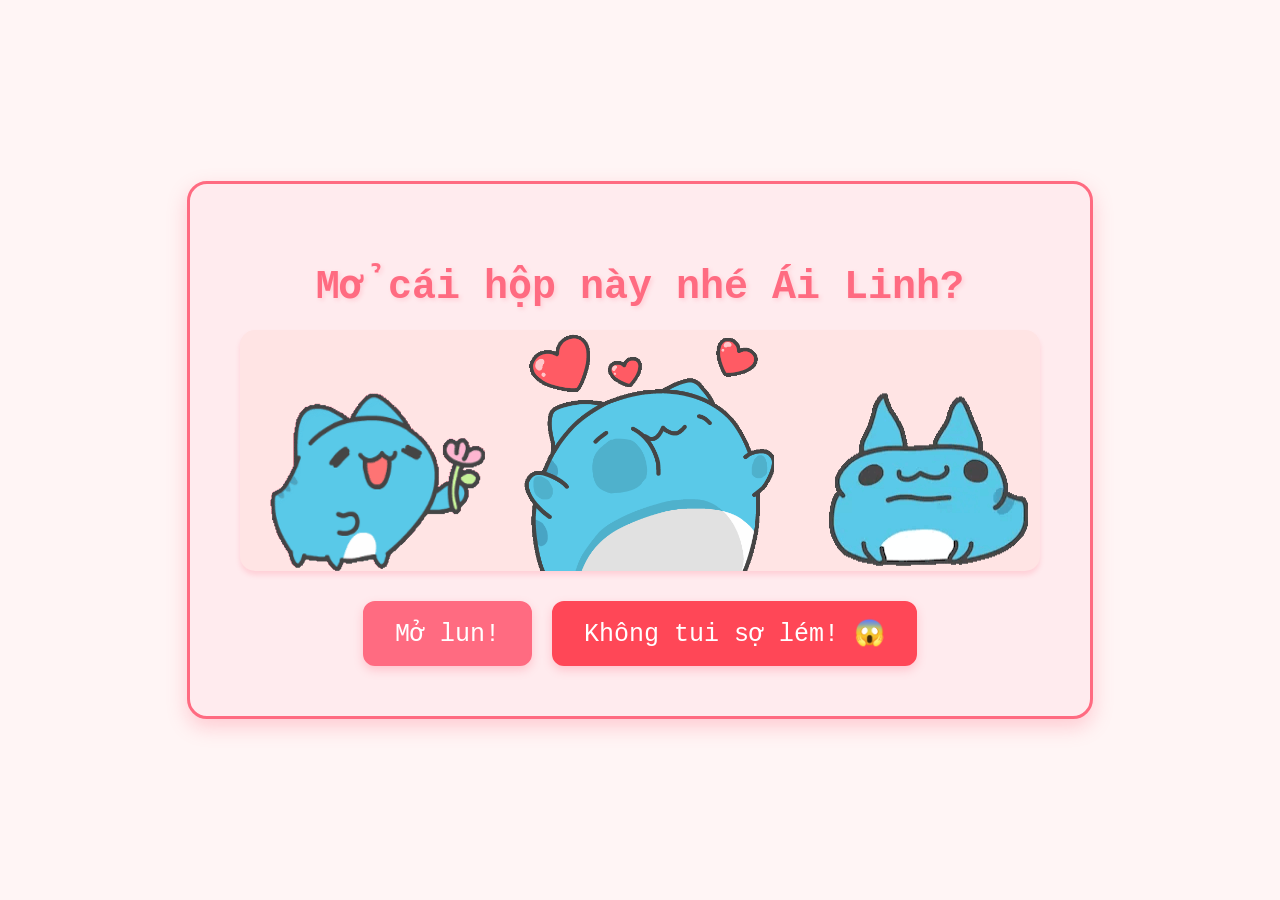
<file: index.html>
<!DOCTYPE html>
<html lang="en">
  <head>
    <meta charset="UTF-8" />
    <meta name="viewport" content="width=device-width, initial-scale=1.0" />
    <title>Happy Women Day</title>
    <link rel="stylesheet" href="css/style_capoo.css" />
    <link
      href="https://fonts.googleapis.com/css2?family=Indie+Flower&display=swap"
      rel="stylesheet"
    />
  </head>
  <body>
    <div class="container">
      <h1 class="header_text">Mở cái hộp này nhé Ái Linh?</h1>

      <div class="gif_wrapper">
        <div class="gif_container">
          <img
            src="images/happy-cat.gif"
            alt="Cute Capoo GIF"
          />
          <img
            src="images/happy-cat-2.gif"
            alt="Cute Capoo GIF"
          />
          <img
            src="images/happy-cat-3.gif"
            alt="Cute Capoo GIF"
          />
        </div>
      </div>

      <div class="buttons">
        <button class="btn" id="yesButton">Yes</button>
        <button class="btn" id="noButton">No</button>
      </div>
    </div>

    <script src="js/capoo.js"></script>
  </body>
</html>
</file>
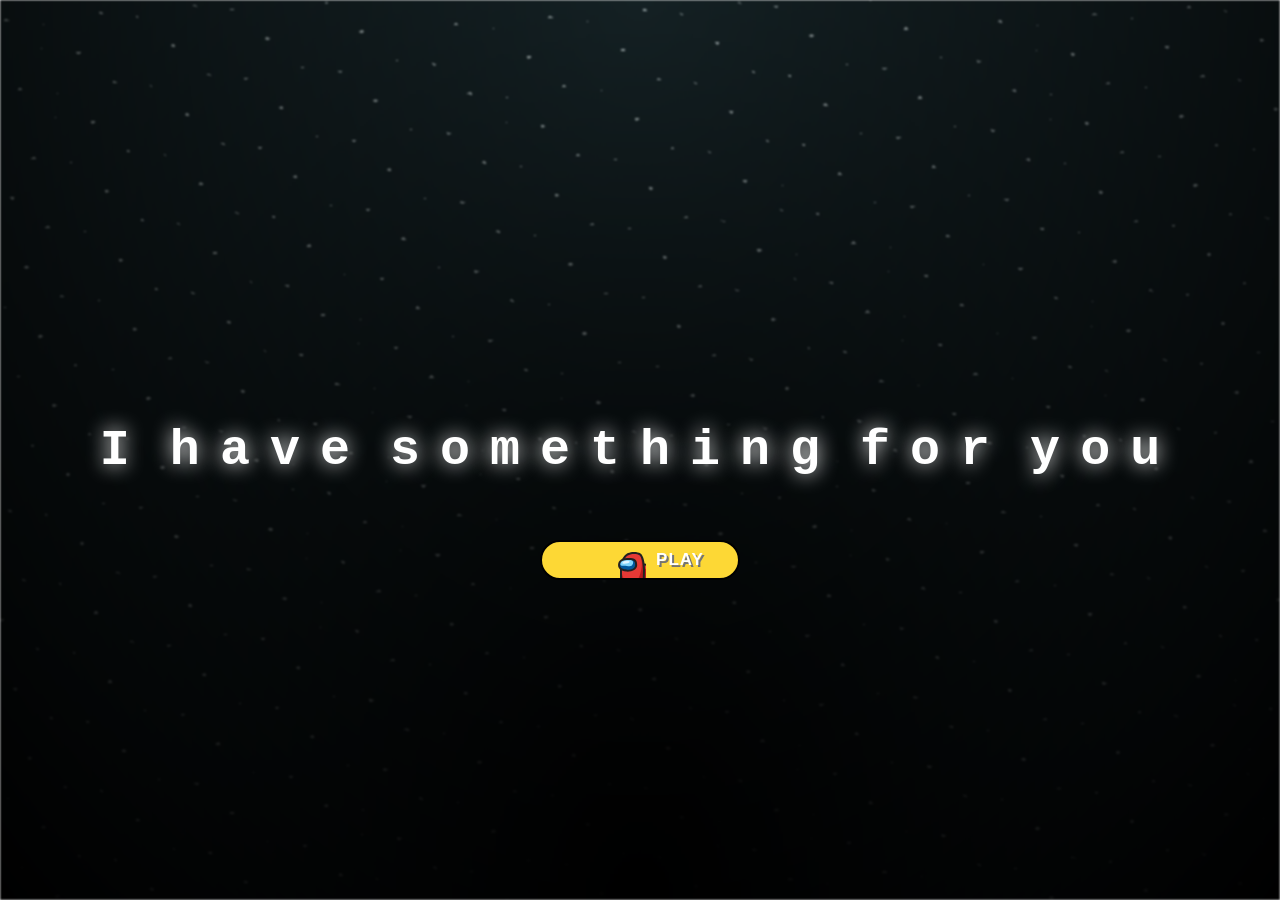
<file: imposter.html>
<html lang="en">
  <head>
    <meta charset="UTF-8" />
    <meta name="viewport" content="width=device-width, initial-scale=1.0" />
    <link rel="shortcut icon" href="images/gift.png" type="image/x-icon" />
    <link rel="stylesheet" href="css/imposter.css" />
    <link rel="stylesheet" href="css/petals.css" />

    <!-- Document Title -->
    <title>MY SECRET</title>
  </head>

  <body>

    <audio id="bg-music" autoplay loop>
      <source src="careless_whispers.mp3" type="audio/mp3">
      Your browser does not support the audio element.
    </audio>
    
    <!-- Background -->
    <div class="night"></div>

    <!-- Heart Container - Thêm vào đây -->
    <div id="petal-container"></div>

    <!-- Title -->
    <h1 class="title"></h1>

    <!-- Button -->
    <!-- <div style="position: absolute; top: 60vh; width: 100%; display: flex; justify-content: center;">
    <a href="flower.html" class="btn">
      <svg height="24" width="24" fill="#FFFFFF" viewBox="0 0 24 24" data-name="Layer 1" id="Layer_1" class="sparkle">
        <path
          d="M10,21.236,6.755,14.745.264,11.5,6.755,8.255,10,1.764l3.245,6.491L19.736,11.5l-6.491,3.245ZM18,21l1.5,3L21,21l3-1.5L21,18l-1.5-3L18,18l-3,1.5ZM19.333,4.667,20.5,7l1.167-2.333L24,3.5,21.667,2.333,20.5,0,19.333,2.333,17,3.5Z">
        </path>
      </svg>

      <span class="text">Open</span>
    </a>
  </div> -->

    <!-- <button class="button" onclick="window.location.href='flower.html'">Open the gift</button> -->

    <!-- From Uiverse.io by barisdogansutcu -->
    <button onclick="window.location.href='flower.html'">
      <svg
        height="24"
        width="24"
        fill="#FFFFFF"
        viewBox="0 0 24 24"
        data-name="Layer 1"
        id="Layer_1"
        class="sparkle"
      ></svg>
      <svg
        xmlns="http://www.w3.org/2000/svg"
        viewBox="0 0 36 36"
        width="36px"
        height="36px"
      >
        <rect width="36" height="36" x="0" y="0" fill="#fdd835"></rect>
        <path
          fill="#e53935"
          d="M38.67,42H11.52C11.27,40.62,11,38.57,11,36c0-5,0-11,0-11s1.44-7.39,3.22-9.59 c1.67-2.06,2.76-3.48,6.78-4.41c3-0.7,7.13-0.23,9,1c2.15,1.42,3.37,6.67,3.81,11.29c1.49-0.3,5.21,0.2,5.5,1.28 C40.89,30.29,39.48,38.31,38.67,42z"
        ></path>
        <path
          fill="#b71c1c"
          d="M39.02,42H11.99c-0.22-2.67-0.48-7.05-0.49-12.72c0.83,4.18,1.63,9.59,6.98,9.79 c3.48,0.12,8.27,0.55,9.83-2.45c1.57-3,3.72-8.95,3.51-15.62c-0.19-5.84-1.75-8.2-2.13-8.7c0.59,0.66,3.74,4.49,4.01,11.7 c0.03,0.83,0.06,1.72,0.08,2.66c4.21-0.15,5.93,1.5,6.07,2.35C40.68,33.85,39.8,38.9,39.02,42z"
        ></path>
        <path
          fill="#212121"
          d="M35,27.17c0,3.67-0.28,11.2-0.42,14.83h-2C32.72,38.42,33,30.83,33,27.17 c0-5.54-1.46-12.65-3.55-14.02c-1.65-1.08-5.49-1.48-8.23-0.85c-3.62,0.83-4.57,1.99-6.14,3.92L15,16.32 c-1.31,1.6-2.59,6.92-3,8.96v10.8c0,2.58,0.28,4.61,0.54,5.92H10.5c-0.25-1.41-0.5-3.42-0.5-5.92l0.02-11.09 c0.15-0.77,1.55-7.63,3.43-9.94l0.08-0.09c1.65-2.03,2.96-3.63,7.25-4.61c3.28-0.76,7.67-0.25,9.77,1.13 C33.79,13.6,35,22.23,35,27.17z"
        ></path>
        <path
          fill="#01579b"
          d="M17.165,17.283c5.217-0.055,9.391,0.283,9,6.011c-0.391,5.728-8.478,5.533-9.391,5.337 c-0.913-0.196-7.826-0.043-7.696-5.337C9.209,18,13.645,17.32,17.165,17.283z"
        ></path>
        <path
          fill="#212121"
          d="M40.739,37.38c-0.28,1.99-0.69,3.53-1.22,4.62h-2.43c0.25-0.19,1.13-1.11,1.67-4.9 c0.57-4-0.23-11.79-0.93-12.78c-0.4-0.4-2.63-0.8-4.37-0.89l0.1-1.99c1.04,0.05,4.53,0.31,5.71,1.49 C40.689,24.36,41.289,33.53,40.739,37.38z"
        ></path>
        <path
          fill="#81d4fa"
          d="M10.154,20.201c0.261,2.059-0.196,3.351,2.543,3.546s8.076,1.022,9.402-0.554 c1.326-1.576,1.75-4.365-0.891-5.267C19.336,17.287,12.959,16.251,10.154,20.201z"
        ></path>
        <path
          fill="#212121"
          d="M17.615,29.677c-0.502,0-0.873-0.03-1.052-0.069c-0.086-0.019-0.236-0.035-0.434-0.06 c-5.344-0.679-8.053-2.784-8.052-6.255c0.001-2.698,1.17-7.238,8.986-7.32l0.181-0.002c3.444-0.038,6.414-0.068,8.272,1.818 c1.173,1.191,1.712,3,1.647,5.53c-0.044,1.688-0.785,3.147-2.144,4.217C22.785,29.296,19.388,29.677,17.615,29.677z M17.086,17.973 c-7.006,0.074-7.008,4.023-7.008,5.321c-0.001,3.109,3.598,3.926,6.305,4.27c0.273,0.035,0.48,0.063,0.601,0.089 c0.563,0.101,4.68,0.035,6.855-1.732c0.865-0.702,1.299-1.57,1.326-2.653c0.051-1.958-0.301-3.291-1.073-4.075 c-1.262-1.281-3.834-1.255-6.825-1.222L17.086,17.973z"
        ></path>
        <path
          fill="#e1f5fe"
          d="M15.078,19.043c1.957-0.326,5.122-0.529,4.435,1.304c-0.489,1.304-7.185,2.185-7.185,0.652 C12.328,19.467,15.078,19.043,15.078,19.043z"
        ></path>
      </svg>
      <span class="now">now!</span>
      <span class="play">play</span>
    </button>

    <script src="js/imposter.js"></script>
    <script src="js/petals.js"></script>
  </body>
</html>
</file>
<file: css/style_capoo.css>
/* Reset cơ bản */
body {
    margin: 0;
    padding: 0;
    display: flex;
    justify-content: center;
    align-items: center;
    height: 100vh;
    background-color: #fff5f5;
    font-family:'Courier New', Courier, monospace ;
    overflow: hidden;
}

/* Terapkan animasi dengan delay */
.title span {
    opacity: 0;
    animation: typing 1s ease forwards;
    animation-delay: var(--delay);
  }

.title {
    position: absolute;
    top: 0;
    left: 0;
    color: white;
    font-family: 'Courier New', Courier, monospace;
  
    display: flex;
    flex-wrap: wrap;
    justify-content: center;
    align-content: center;
    align-items: center;
  
    width: 100%;
    height: 100vh;
    text-shadow: 0 0 20px white;
    letter-spacing: 0px;
  }

  @media (min-width: 500px) {
    .title {
      letter-spacing: 20px;
    }
  }

/* Khung chứa nội dung */
.container {
    text-align: center;
    background-color: #ffebee;
    padding: 50px; /* Giảm padding để không quá rộng */
    border-radius: 20px;
    border: 3px solid #ff6b81;
    box-shadow: 0 8px 20px rgba(255, 107, 129, 0.3);
    max-width: 800px;
    width: 90%;
}

/* Tiêu đề */
.header_text {
    font-size: 40px; /* Tăng kích thước tiêu đề */
    color: #ff6b81;
    margin-bottom: 20px;
    text-shadow: 2px 2px 4px rgba(255, 107, 129, 0.2);
    text-align: center;
}

/* Bọc GIF để căn chỉnh */
.gif_wrapper {
    display: flex;
    justify-content: center;
    background-color: #ffe4e4;
    border-radius: 15px;
    box-shadow: 0 4px 5px rgba(255, 107, 129, 0.2);
    margin-bottom: 30px;
    width: 100%;
}

/* Chỉnh GIF nằm ngang */
.gif_container {
    display: flex;
    justify-content: center;
    gap: 30px; /* Khoảng cách giữa GIF */
    flex-wrap: wrap; /* Để không bị tràn khi màn hình nhỏ */
    width: 100%;
}

/* Làm GIF lớn hơn */
.gif_container img {
    max-width: 250px; /* Tăng kích thước GIF */
    height: auto;
    border-radius: 10px;
}

/* Nút bấm */
.buttons {
    margin-top: 20px;
    display: flex;
    justify-content: center;
    gap: 20px;
}

/* Thiết kế chung cho nút */
.btn {
    padding: 15px 30px;
    font-size: 25px;
    border: 2px solid #ff6b81;
    border-radius: 12px;
    cursor: pointer;
    transition: all 0.3s ease;
    background-color: #ff6b81;
    color: white;
    font-family: 'Courier New', Courier, monospace;
    box-shadow: 0 4px 10px rgba(255, 107, 129, 0.3);
}

.btn:hover {
    background-color: white;
    color: #ff6b81;
    transform: translateY(-3px);
    box-shadow: 0 6px 15px rgba(255, 107, 129, 0.4);
}

/* Nút No màu đỏ */
#noButton {
    background-color: #ff4757;
    border-color: #ff4757;
}

#noButton:hover {
    background-color: white;
    color: #ff4757;
}

/* Hiệu ứng lắc nhẹ */
@keyframes wiggle {
    0% { transform: rotate(0deg); }
    25% { transform: rotate(-5deg); }
    50% { transform: rotate(5deg); }
    75% { transform: rotate(-5deg); }
    100% { transform: rotate(0deg); }
}

.wiggle {
    animation: wiggle 0.5s ease-in-out;
}

/* Responsive cho điện thoại */
@media (max-width: 600px) {
    .container {
        padding: 20px;
        width: 95%;
    }

    .header_text {
        font-size: 30px; /* Giảm size chữ cho điện thoại */
    }

    .gif_container {
        flex-direction: column; /* Để GIF xếp dọc trên màn hình nhỏ */
        align-items: center;
    }

    .gif_container img {
        width: 150px; /* Giảm kích thước GIF cho phù hợp */
    }

    .btn {
        font-size: 18px;
        padding: 10px 20px;
    }
}
</file>
<file: css/imposter.css>
*,
*::after,
*::before {
  padding: 0;
  margin: 0;
  box-sizing: border-box;
}

button {
  display: flex;
  align-items: center;
  justify-content: center;
  gap: 10px;
  padding: 0 10px;
  color: white;
  text-shadow: 2px 2px rgb(116, 116, 116);
  text-transform: uppercase;
  cursor: pointer;
  border: solid 2px black;
  letter-spacing: 1px;
  font-weight: 600;
  font-size: 17px;
  background-color: hsl(49deg 98% 60%);
  border-radius: 50px;
  position: absolute;
  top: 60vh;
  left: 50%;
  transform: translateX(-50%);
  width: 200px;
  overflow: hidden;
  transition: all 0.5s ease;
}

button:active {
  transform: scale(0.9);
  transition: all 100ms ease;
}

button svg {
  transition: all 0.5s ease;
  z-index: 2;
}

.play {
  transition: all 0.5s ease;
  transition-delay: 300ms;
}

button:hover svg {
  transform: scale(3) translate(50%);
}

.now {
  position: absolute;
  left: 0;
  transform: translateX(-100%);
  transition: all 0.5s ease;
  z-index: 2;
}

button:hover .now {
  transform: translateX(10px);
  transition-delay: 300ms;
}

button:hover .play {
  transform: translateX(200%);
  transition-delay: 300ms;
}


.button:hover {
  background-size:
    cover,
    10px 10px,
    10px 10px;
}
.button:active {
  filter: hue-rotate(250deg);
}

:root {
  --dark-color: #000;
}

.night {
  position: fixed;
  left: 50%;
  top: 0;
  transform: translateX(-50%);
  width: 100%;
  height: 100%;
  filter: blur(0.1vmin);
  background-image: radial-gradient(ellipse at top, transparent 0%, var(--dark-color)), radial-gradient(ellipse at bottom, var(--dark-color), rgba(145, 233, 255, 0.2)), repeating-linear-gradient(220deg, rgb(0, 0, 0) 0px, rgb(0, 0, 0) 19px, transparent 19px, transparent 22px), repeating-linear-gradient(189deg, rgb(0, 0, 0) 0px, rgb(0, 0, 0) 19px, transparent 19px, transparent 22px), repeating-linear-gradient(148deg, rgb(0, 0, 0) 0px, rgb(0, 0, 0) 19px, transparent 19px, transparent 22px), linear-gradient(90deg, rgb(255, 255, 250), rgb(240, 240, 240));
}

.title {
  position: absolute;
  top: 0;
  left: 0;
  color: white;
  font-family: 'Courier New', Courier, monospace;

  display: flex;
  flex-wrap: wrap;
  justify-content: center;
  align-content: center;
  align-items: center;

  width: 100%;
  height: 100vh;
  text-shadow: 0 0 20px white;
  letter-spacing: 0px;
}

@media (min-width: 500px) {
  .title {
    letter-spacing: 20px;
  }
}

@keyframes typing {
  from {
    opacity: 0;
  }

  to {
    opacity: 1;
  }
}

/* Terapkan animasi dengan delay */
.title span {
  opacity: 0;
  animation: typing 1s ease forwards;
  animation-delay: var(--delay);
}

a {
  text-decoration: none;
}

.btn {
  border: none;
  width: 15em;
  height: 5em;
  border-radius: 3em;
  display: flex;
  justify-content: center;
  align-items: center;
  gap: 12px;
  background: #1C1A1C;
  cursor: pointer;
  transition: all 450ms ease-in-out;
}

.sparkle {
  fill: #AAAAAA;
  transition: all 800ms ease;
}

.text {
  font-weight: 600;
  color: #AAAAAA;
  font-size: medium;
}

.btn:hover {
  background: linear-gradient(0deg, #A47CF3, #683FEA);
  box-shadow: inset 0px 1px 0px 0px rgba(255, 255, 255, 0.4),
    inset 0px -4px 0px 0px rgba(0, 0, 0, 0.2),
    0px 0px 0px 4px rgba(255, 255, 255, 0.2),
    0px 0px 180px 0px #9917FF;
  transform: translateY(-2px);
}

.btn:hover .text {
  color: white;
}

.btn:hover .sparkle {
  fill: white;
  transform: scale(1.2);
}

/* Media query cho màn hình nhỏ */
@media (max-width: 768px) {
  .title {
    font-size: 30px; /* Giảm font-size cho văn bản */
    text-align: center;
    padding: 15px;
  }

  .btn {
    width: 100%; /* Đảm bảo button chiếm toàn bộ chiều rộng màn hình */
    font-size: 16px;
  }

  .text {
    font-size: 18px; /* Giảm font-size văn bản */
    padding: 10px;
  }
}

/* Media query cho màn hình lớn */
@media (min-width: 768px) {
  .title {
    font-size: 50px; /* Tăng font-size cho văn bản */
    text-align: center;
    padding: 30px;
  }

  .btn {
    width: 15em;
    font-size: 20px;
  }

  .text {
    font-size: 22px; /* Font cho văn bản lớn */
    padding: 20px;
  }
}
</file>
<file: css/petals.css>
#petal-container {
  position: fixed;
  top: 0;
  left: 0;
  width: 100%;
  height: 100%;
  overflow: hidden;
  pointer-events: none;
  z-index: 1;
}

.flower-container {
  position: absolute;
  width: 40px;
  height: 120px;
  animation: moveUp 12s linear forwards;
  opacity: 0;
}

.heart {
  position: absolute;
  transform: rotate(45deg);
  filter: blur(0.3px);
  animation: floatUp linear forwards;
}

.heart::before,
.heart::after {
  content: '';
  position: absolute;
  width: 100%;
  height: 100%;
  background-color: inherit;
  border-radius: 50%;
  box-shadow: inherit;
}

.heart::before {
  top: -50%;
  left: 0;
}

.heart::after {
  top: 0;
  left: -50%;
}

/* .tulip {
  position: absolute;
  width: 50px;
  height: 140px;
  opacity: 0;
  transition: opacity 0.7s ease, transform 0.7s ease;
}

.tulip__stem {
  position: absolute;
  width: 6px;
  height: 100px;
  background: linear-gradient(to bottom, #80ffdb, #5ae8c9);
  bottom: 0;
  left: 50%;
  transform: translateX(-50%);
  border-radius: 3px;
}

.tulip__leaf {
  position: absolute;
  width: 30px;
  height: 20px;
  background: linear-gradient(to right, #80ffdb, #5ae8c9);
  border-radius: 50% 0 50% 50%;
  bottom: 35px;
  left: 5px;
  transform-origin: bottom right;
  transform: rotate(-25deg);
  box-shadow: inset 0 0 6px rgba(0, 0, 0, 0.2);
}

.tulip__flower {
  position: absolute;
  width: 50px;
  height: 50px;
  background: radial-gradient(circle, rgba(255, 255, 255, 0.8), rgba(128, 255, 219, 0.5));
  border-radius: 50% 50% 50% 50%;
  bottom: 110px;
  left: 50%;
  transform: translateX(-50%) rotateX(20deg);
  box-shadow: inset 0 0 10px rgba(0, 0, 0, 0.2);
}

.tulip__flower::before {
  content: '';
  position: absolute;
  width: 45px;
  height: 45px;
  background: inherit;
  border-radius: 50%;
  top: -5px;
  left: 50%;
  transform: translateX(-50%) scale(1.1);
  box-shadow: inset 0 0 5px rgba(255, 255, 255, 0.3);
}

.blooming .tulip {
  opacity: 1;
  transform: scale(1.1);
} */



.blooming .heart {
  opacity: 0;
  transform: rotate(45deg) scale(0);
}


@keyframes moveUp {
  0% {
    transform: translateY(100vh);
    opacity: 0;
  }
  10% {
    opacity: 1;
  }
  90% {
    opacity: 1;
  }
  100% {
    transform: translateY(-20vh);
    opacity: 0;
  }
}

@keyframes floatUp {
  0% {
    transform: rotate(45deg) translateY(0) translateX(0);
    opacity: 0.7;
  }
  100% {
    transform: rotate(45deg) translateY(-120vh) translateX(calc(var(--random-offset) * 1px));
    opacity: 0;
  }
}

/* Căn giữa nội dung và giảm kích thước font cho thiết bị di động */
#title {
  position: absolute;
  top: 0;
  left: 0;
  right: 0;
  bottom: 0;
  display: flex;
  justify-content: center;
  align-items: center;
  text-align: center;
  font-family: 'Courier New', Courier, monospace;
  color: white;
  text-shadow: 0 0 20px white;
  letter-spacing: 1px;
}

/* Media query cho màn hình nhỏ */
@media (max-width: 768px) {
  #title {
    font-size: 30px; /* Giảm kích thước font cho màn hình nhỏ */
    padding: 0 10px; /* Thêm padding cho phần chữ */
  }
}

/* Media query cho màn hình lớn */
@media (min-width: 769px) {
  #title {
    font-size: 60px; /* Giữ font-size lớn cho màn hình lớn */
    padding: 0 30px; /* Thêm padding cho phần chữ trên màn hình lớn */
  }
}
</file>
